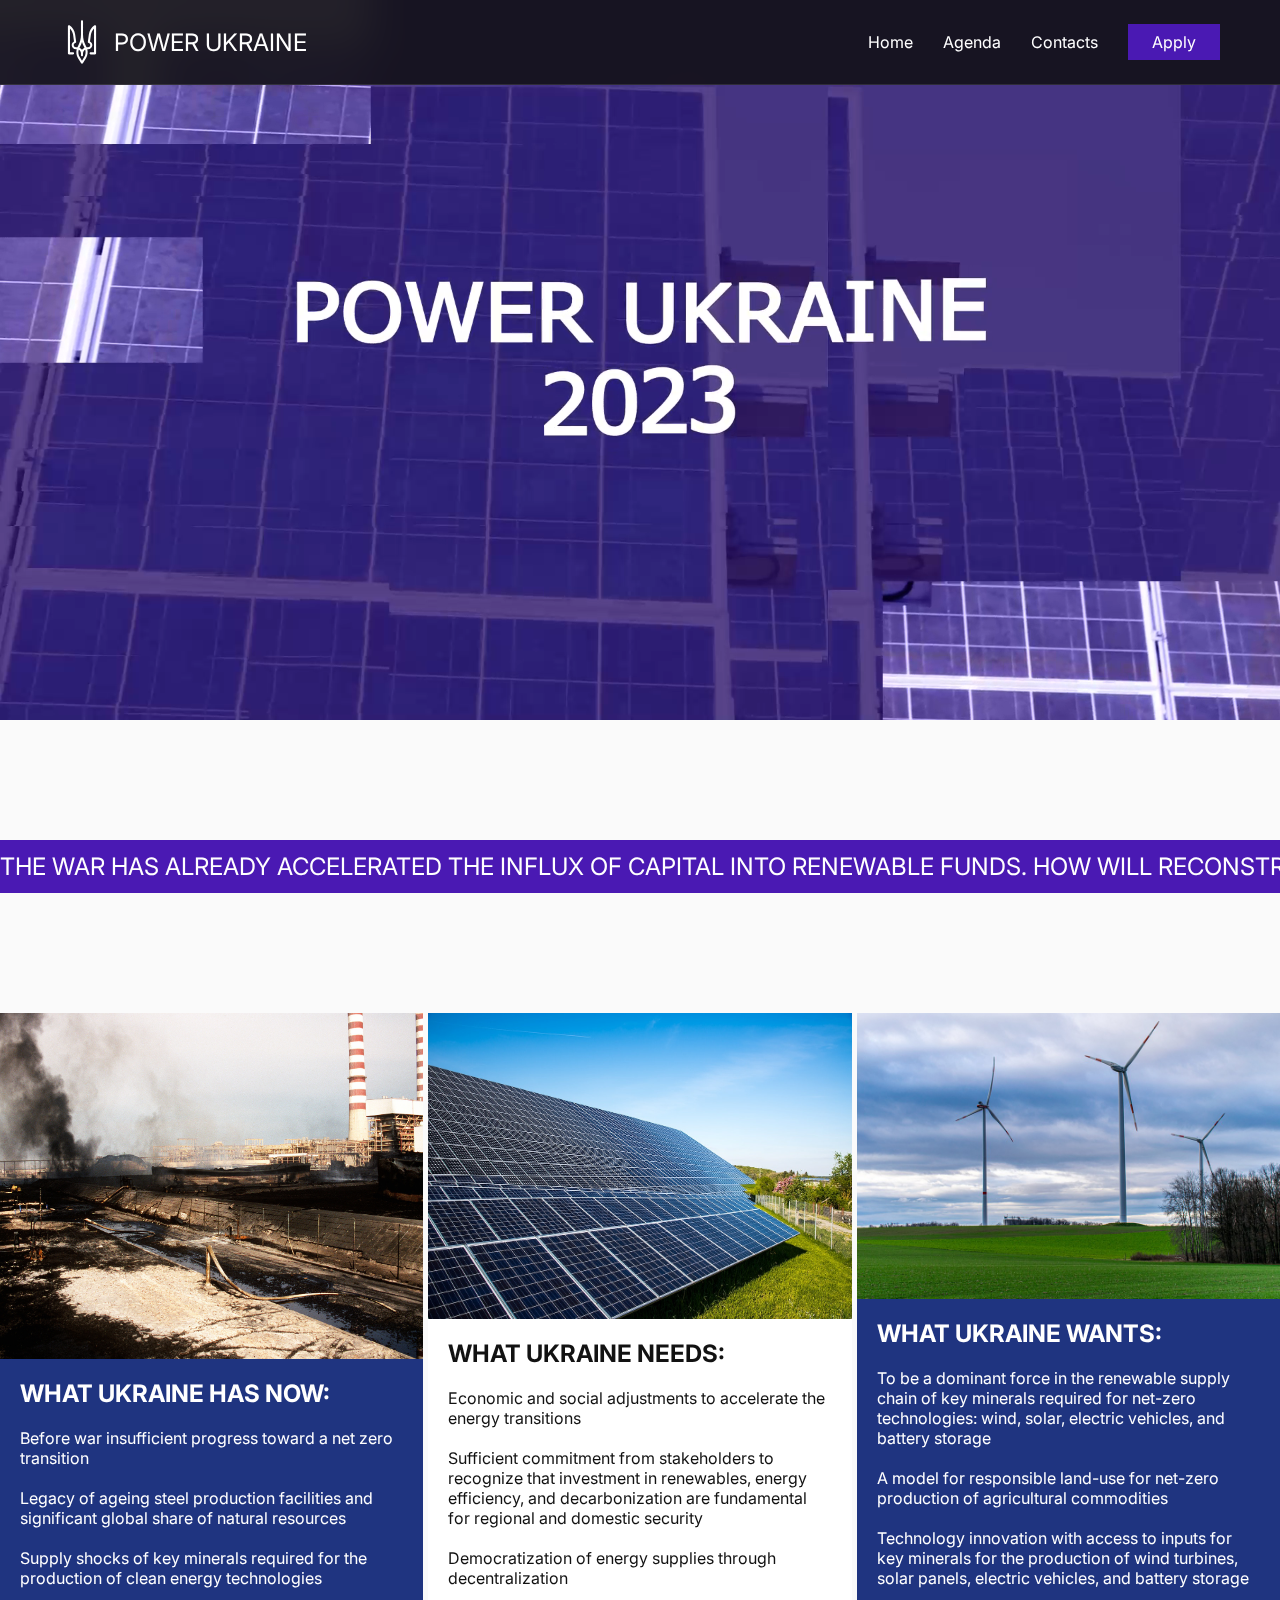
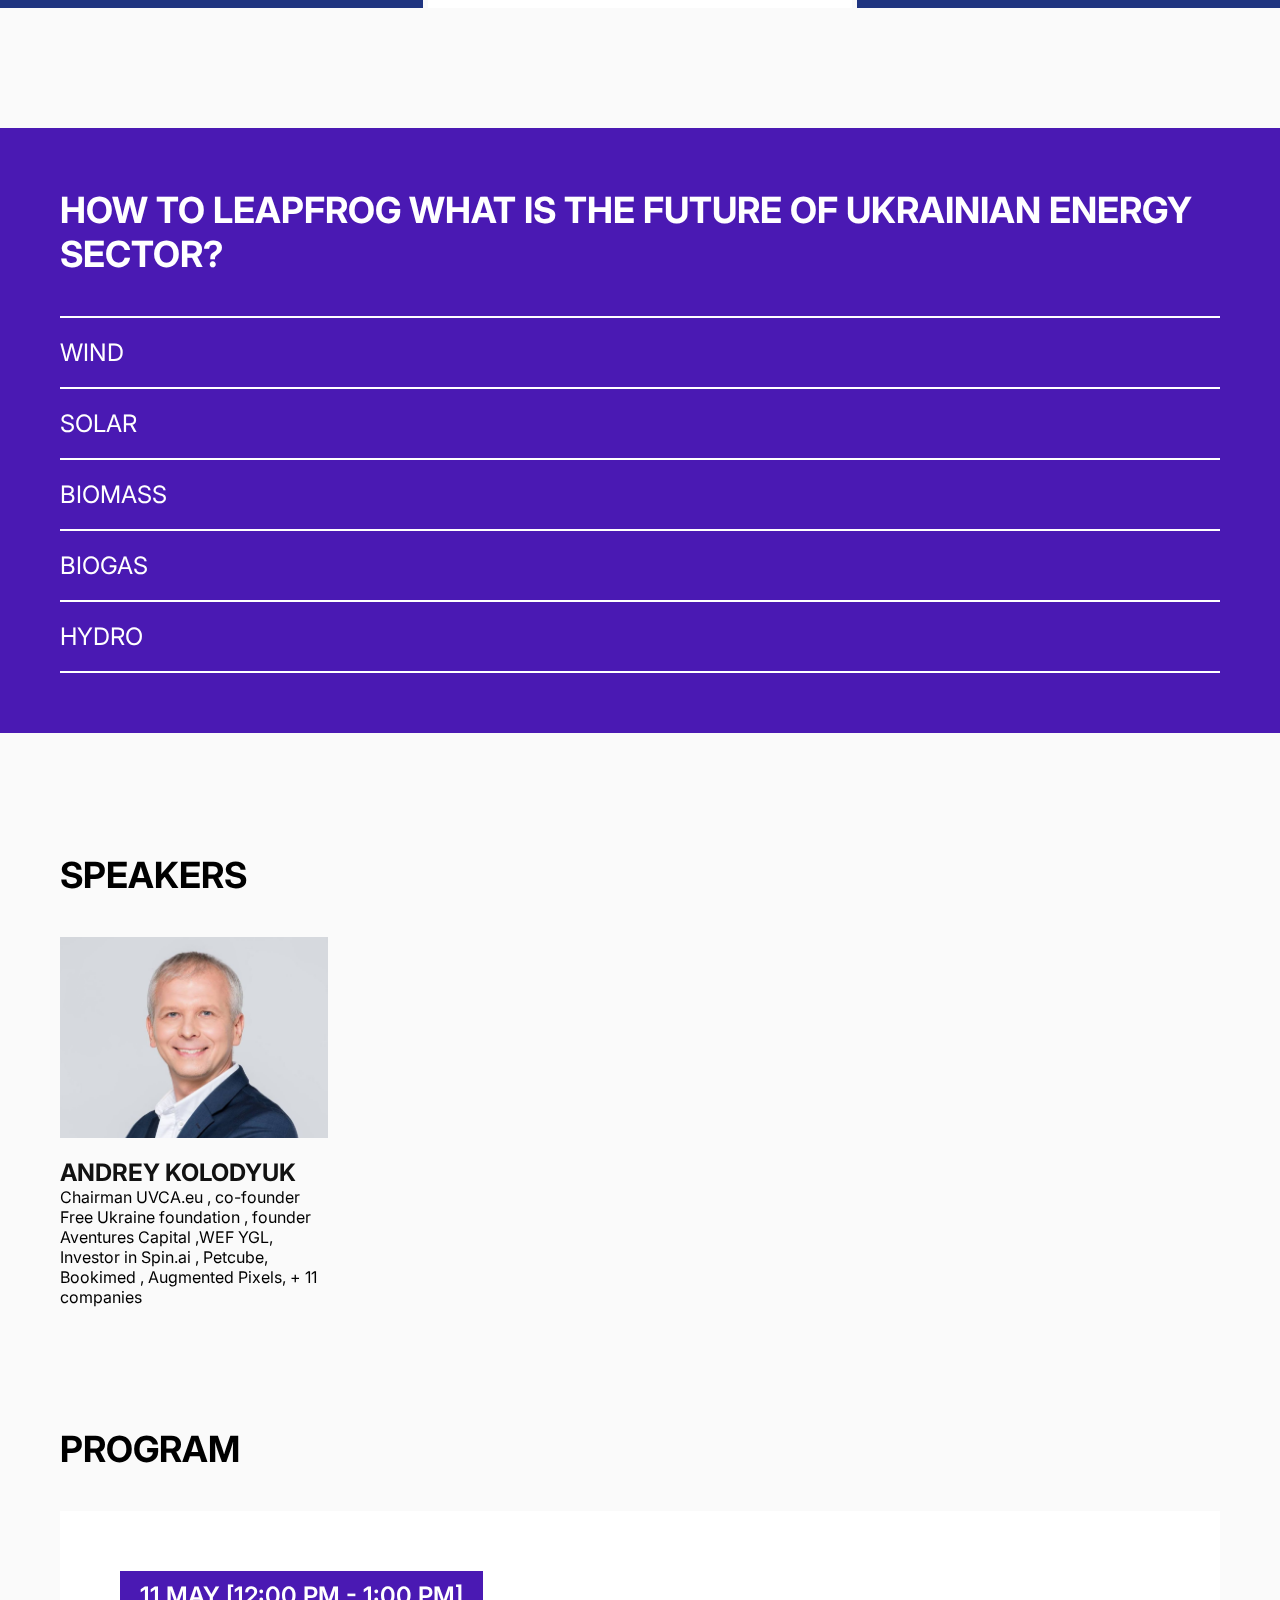
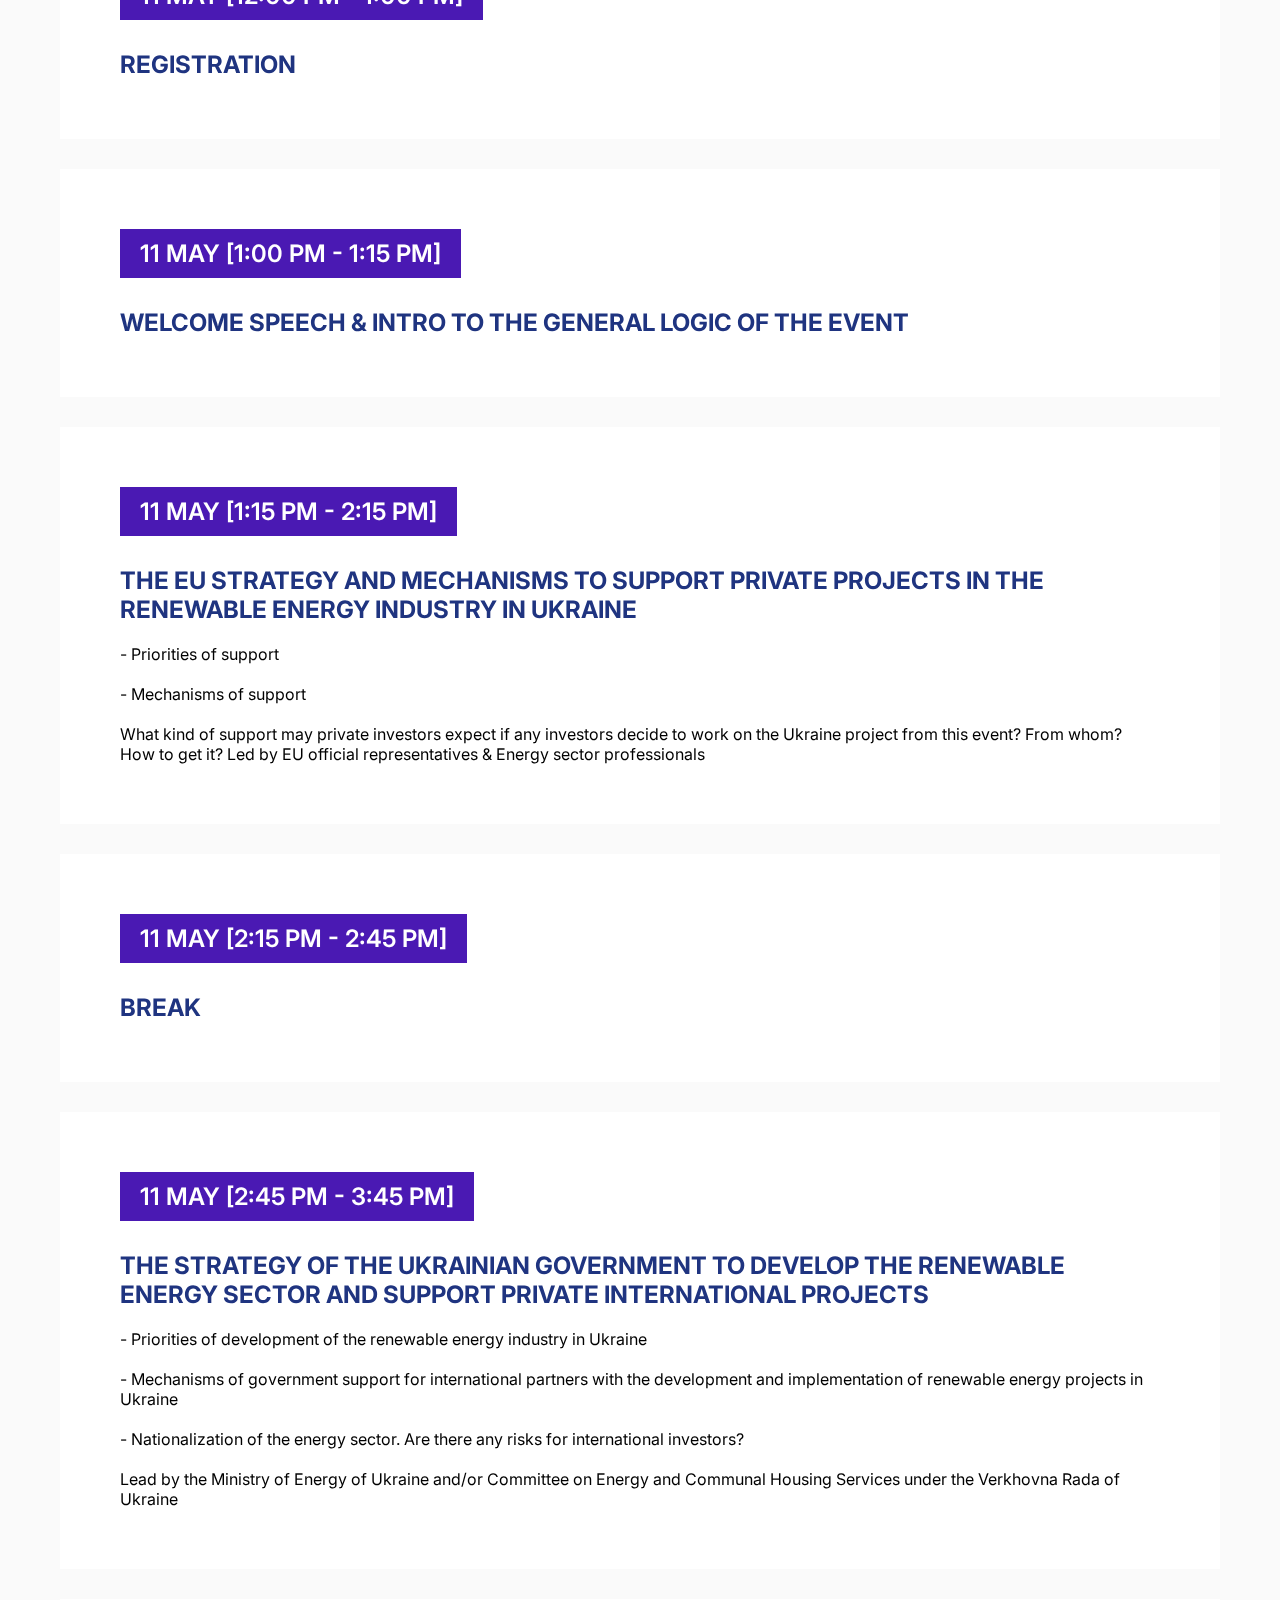
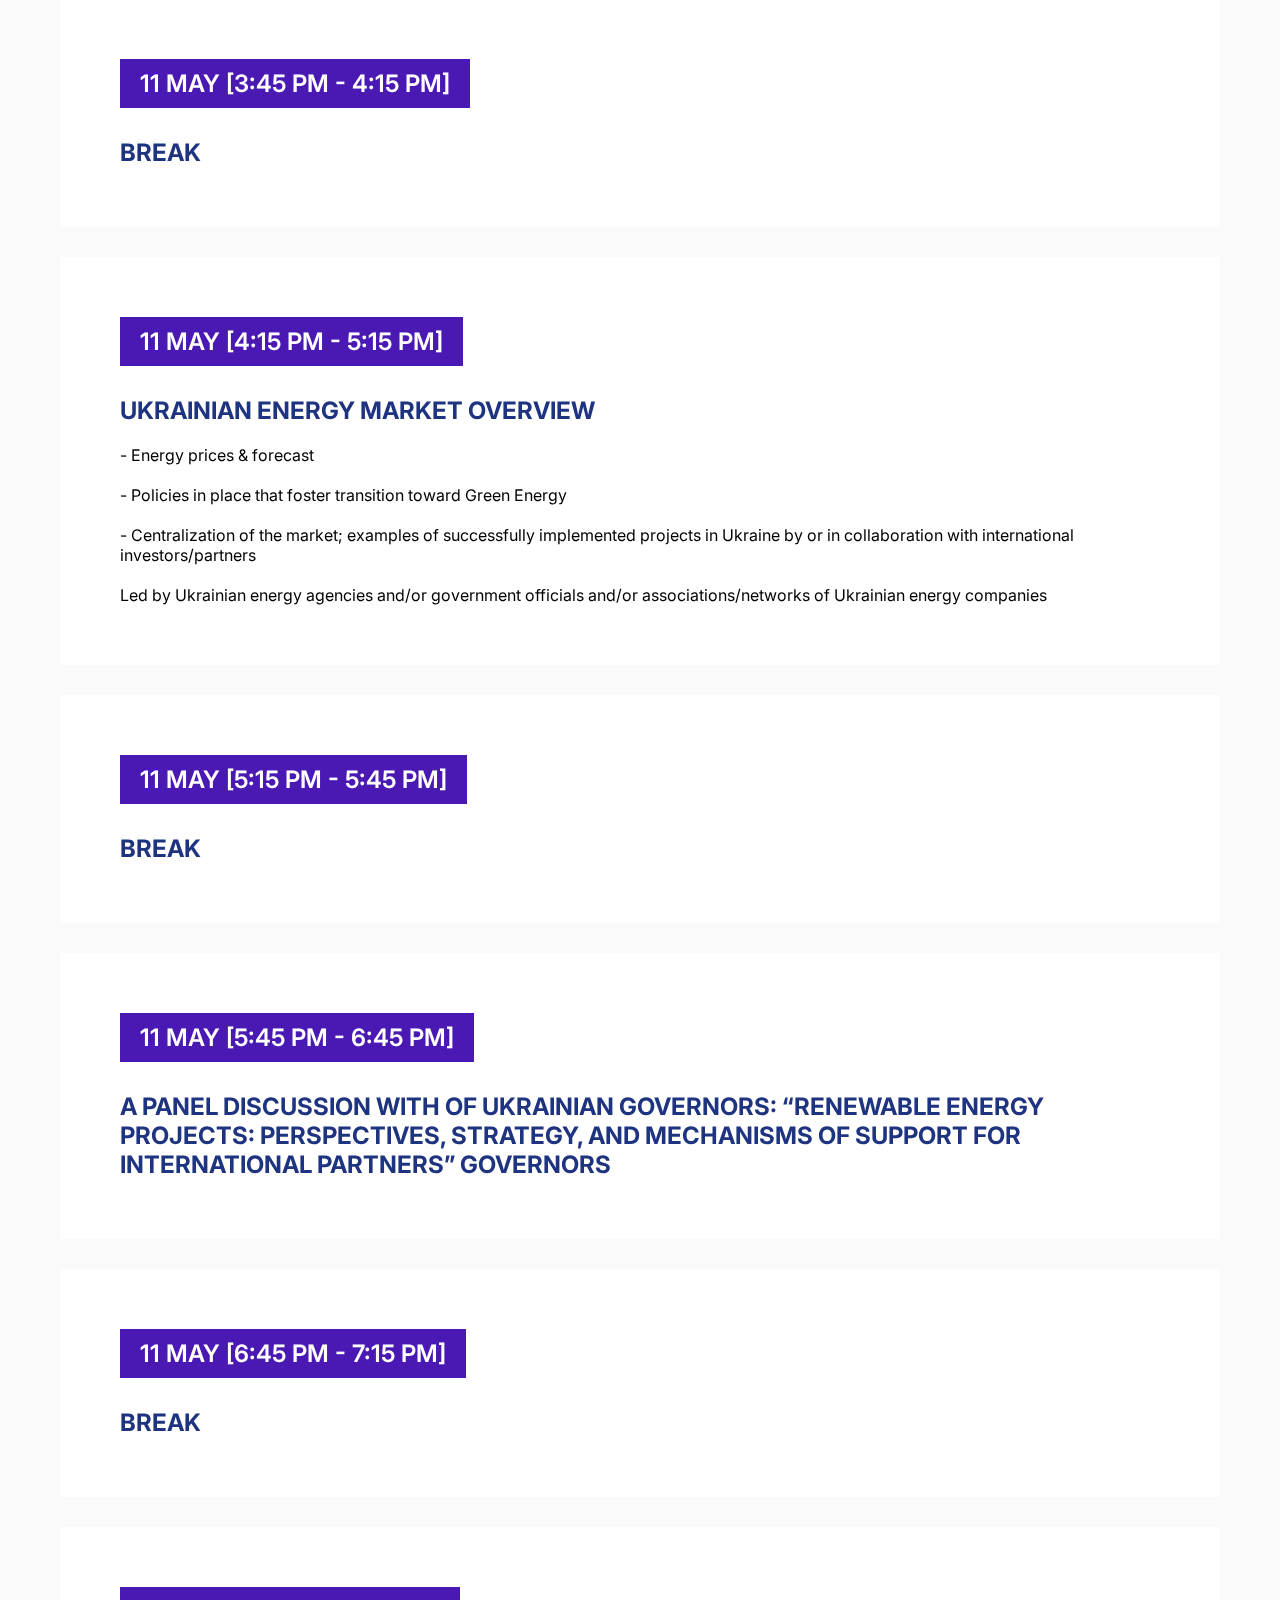
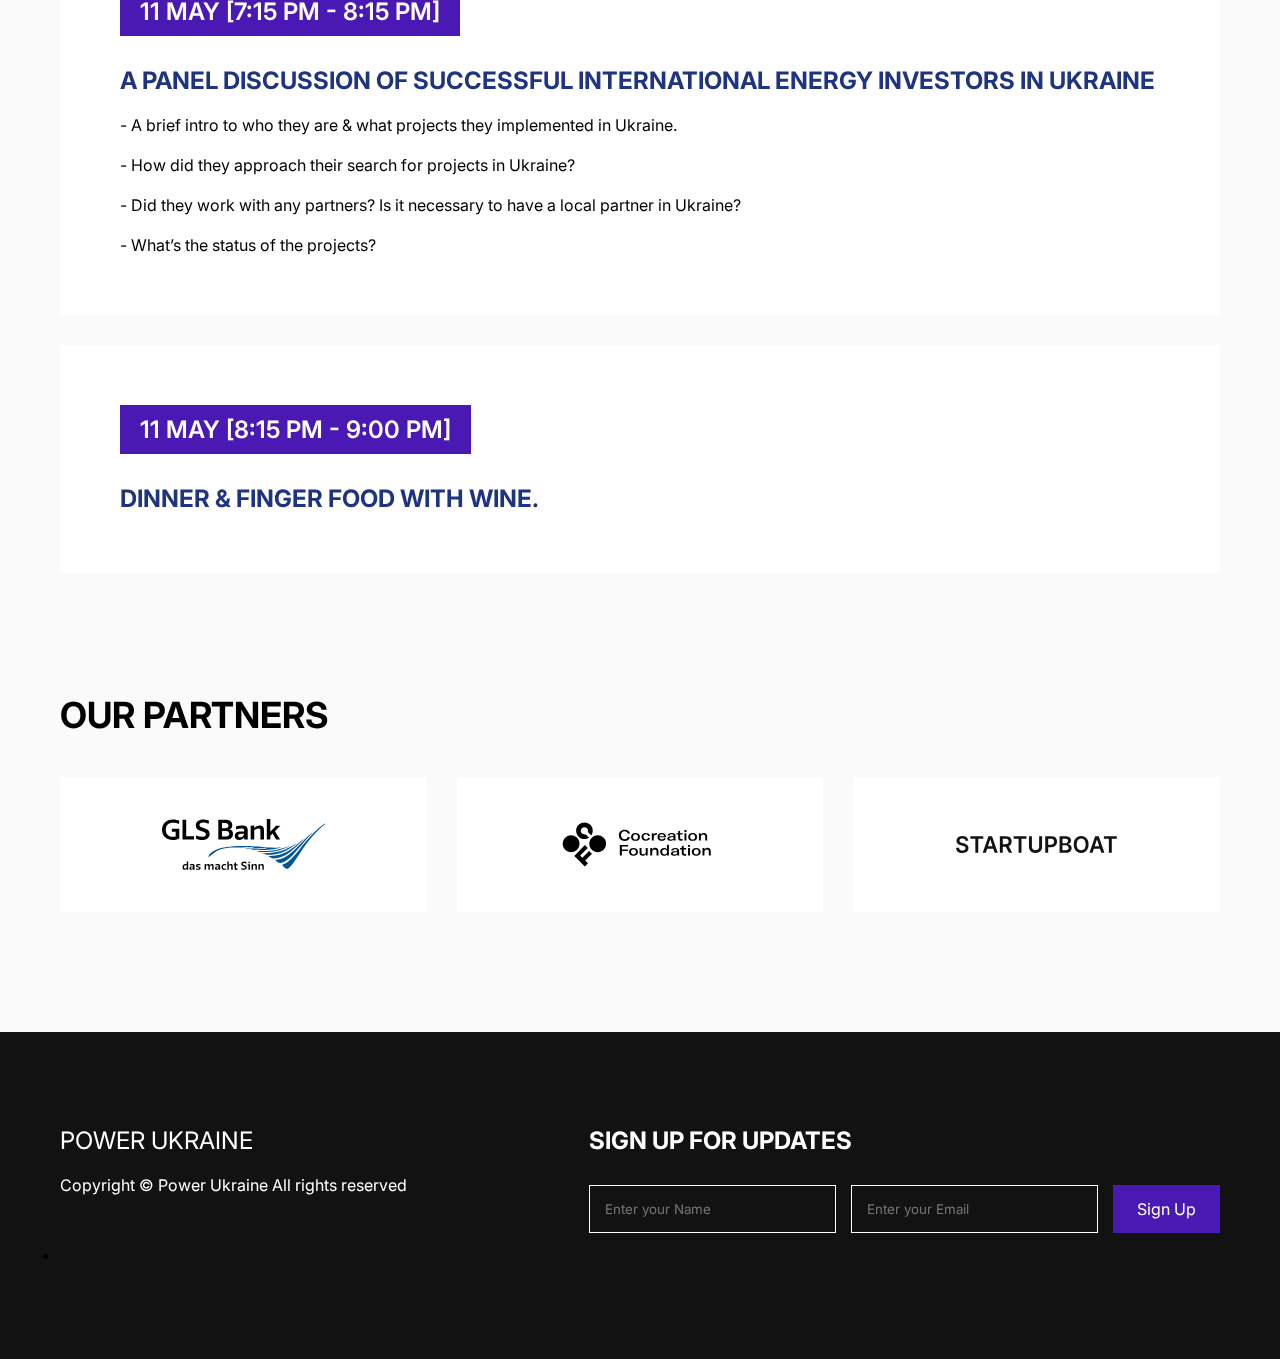
<file: power-ukraine.html>
<!DOCTYPE html>
<html lang="en">
<head>
    <meta charset="UTF-8">
    <meta http-equiv="X-UA-Compatible" content="IE=edge">
    <meta name="viewport" content="width=device-width, initial-scale=1.0">
    <title>Power Ukraine</title>
    <link rel="stylesheet" href="css/main.min.css">

    <!-- Favicons -->
    <link rel="icon" type="image/x-icon" href="/img/Favicons/Favicon.ico">
    <link rel="icon" type="image/x-icon" href="/img/Favicons/Favicon.png">
    
    <!-- Fonts -->
    <link rel="preconnect" href="https://fonts.googleapis.com">
    <link rel="preconnect" href="https://fonts.gstatic.com" crossorigin>
    <link href="https://fonts.googleapis.com/css2?family=Inter:wght@100;200;300;400;500;600;700;800;900&display=swap" rel="stylesheet">

    <!-- Primary Meta Tags -->
    <meta name="title" content="Power Ukraine">
    <meta name="description" content="Power Ukraine is an international hub that connects diverse stakeholders participating and investing in Ukraine's recovery">

    <!-- Open Graph / Facebook -->
    <meta property="og:type" content="website">
    <meta property="og:url" content="https://upgradeukraine.org/">
    <meta property="og:title" content="Power Ukraine">
    <meta property="og:description" content="Power Ukraine is an international hub that connects diverse stakeholders participating and investing in Ukraine's recovery">
    <meta property="og:image" content="https://res2.weblium.site/res/6363c545869c68000dc0d08e/637cdb96381f86000d901c8b_optimized">

    <!-- Twitter -->
    <meta property="twitter:card" content="summary_large_image">
    <meta property="twitter:url" content="https://upgradeukraine.org/">
    <meta property="twitter:title" content="Power Ukraine">
    <meta property="twitter:description" content="Power Ukraine is an international hub that connects diverse stakeholders participating and investing in Ukraine's recovery">
    <meta property="twitter:image" content="https://res2.weblium.site/res/6363c545869c68000dc0d08e/637cdb96381f86000d901c8b_optimized">
</head>
<body>

    
    <header class="header">
        <nav class="navbar">
            <div class="container navbar__wrapper">
                <div class="navbar__general">
                    <a href="" class="navbar__brand">
                        <div class="navbar__brand__icon">
                            <svg width="44" height="44" viewBox="0 0 44 44" fill="none" xmlns="http://www.w3.org/2000/svg">
                                <path d="M35.5403 5.27313C35.2 5.09438 34.7909 5.12187 34.4747 5.33844C31.3981 7.46969 29.3459 10.8178 28.8441 14.5269L27.8575 21.8178L27.8506 21.8488C27.7269 22.4056 28.0775 22.9556 28.6344 23.0794C29.5934 23.2925 30.2706 24.1588 30.2466 25.1453C30.2225 26.2522 29.2428 27.1562 28.0672 27.1562H27.0359C26.8641 27.1562 26.6922 27.1666 26.5238 27.1838C26.4928 27.1219 26.4653 27.0566 26.4344 26.9912L25.5819 25.3344C23.9112 22.0894 23.0312 18.4491 23.0312 14.7984V1.375C23.0312 0.804375 22.5706 0.34375 22 0.34375C21.4294 0.34375 20.9688 0.804375 20.9688 1.375V14.7984C20.9688 18.4456 20.0888 22.0894 18.4181 25.3309L17.5656 26.9878C17.5347 27.0497 17.5072 27.115 17.4763 27.1803C17.3078 27.1666 17.1359 27.1562 16.9641 27.1562H15.9328C14.7572 27.1562 13.7775 26.2522 13.75 25.1453C13.7259 24.1622 14.4066 23.2925 15.3622 23.0794C15.9191 22.9556 16.2697 22.4056 16.1459 21.8488L15.1525 14.5269C14.6506 10.8178 12.5984 7.46625 9.52188 5.33844C9.20563 5.12187 8.79656 5.09438 8.45625 5.27313C8.11938 5.45188 7.90625 5.8025 7.90625 6.1875V33.3438C7.90625 33.9144 8.36688 34.375 8.9375 34.375H13.0625C13.6331 34.375 14.0938 33.9144 14.0938 33.3438C14.0938 32.7731 13.6331 32.3125 13.0625 32.3125H9.96875V8.39781C11.6669 10.1234 12.7841 12.375 13.1106 14.8053L14.0009 21.3881C12.5812 22.0825 11.6497 23.5572 11.6875 25.1934C11.7425 27.4141 13.6469 29.2188 15.9328 29.2188H16.7131C15.9087 32.2163 16.3522 35.4784 18.0194 38.1631L21.1269 43.1716C21.3125 43.4706 21.6425 43.6562 22 43.6562C22.3575 43.6562 22.6875 43.4706 22.8766 43.1681L25.9841 38.1597C27.6478 35.4784 28.0912 32.2162 27.2903 29.2153H28.0706C30.3531 29.2187 32.2575 27.4141 32.3125 25.1934C32.3503 23.5572 31.4187 22.0825 29.9991 21.3881L30.8894 14.8053C31.2159 12.375 32.3331 10.1269 34.0312 8.39781V32.3125H30.5938C30.0231 32.3125 29.5625 32.7731 29.5625 33.3438C29.5625 33.9144 30.0231 34.375 30.5938 34.375H35.0625C35.6331 34.375 36.0938 33.9144 36.0938 33.3438V6.1875C36.0938 5.8025 35.8806 5.45188 35.5403 5.27313ZM20.2537 26.2763C20.9722 24.8806 21.5566 23.4163 22 21.9106C22.4434 23.4163 23.0278 24.8806 23.7463 26.2763L24.4887 27.7234C23.4781 28.1944 22.6153 28.9266 21.9966 29.8444C21.3778 28.9266 20.515 28.1944 19.5044 27.7234L20.2537 26.2763ZM24.2309 37.0734L22 40.6691L19.7691 37.0734C18.3837 34.8425 18.0297 32.12 18.7309 29.6347C20.0544 30.2878 20.9688 31.6491 20.9688 33.2234V35.2859C20.9688 35.8566 21.4294 36.3172 22 36.3172C22.5706 36.3172 23.0312 35.8566 23.0312 35.2859V33.2234C23.0312 31.6491 23.9456 30.2912 25.2691 29.6347C25.9703 32.12 25.6162 34.8425 24.2309 37.0734Z" fill="white"/>
                            </svg>
                        </div>
                        Power Ukraine
                    </a>
    
                    <button class="navbar-toggle">
                        <svg width="24" height="25" viewBox="0 0 24 25" fill="none" xmlns="http://www.w3.org/2000/svg">
                            <path fill-rule="evenodd" clip-rule="evenodd" d="M6.25 4C3.5 4 3.5 4.208 3.5 6.75V6.775C3.5 7.882 3.5 8.682 3.771 9.02C4.036 9.348 4.823 9.5 6.25 9.5C7.677 9.5 8.464 9.347 8.729 9.019C9 8.682 9 7.882 9 6.774C9 4.208 9 4 6.25 4ZM6.25 11C4.564 11 3.299 10.823 2.604 9.96C2 9.211 2 8.189 2 6.775L2.75 6.75H2C2 3.88 2.181 2.5 6.25 2.5C10.319 2.5 10.5 3.88 10.5 6.75C10.5 8.188 10.5 9.211 9.896 9.96C9.201 10.823 7.936 11 6.25 11Z" fill="white"/>
                            <path fill-rule="evenodd" clip-rule="evenodd" d="M17.25 4C14.5 4 14.5 4.208 14.5 6.75V6.775C14.5 7.882 14.5 8.682 14.771 9.02C15.036 9.348 15.823 9.5 17.25 9.5C18.677 9.5 19.464 9.347 19.729 9.019C20 8.682 20 7.882 20 6.774C20 4.208 20 4 17.25 4ZM17.25 11C15.564 11 14.299 10.823 13.604 9.96C13 9.211 13 8.189 13 6.775L13.75 6.75H13C13 3.88 13.181 2.5 17.25 2.5C21.319 2.5 21.5 3.88 21.5 6.75C21.5 8.188 21.5 9.211 20.896 9.96C20.201 10.823 18.936 11 17.25 11Z" fill="white"/>
                            <path fill-rule="evenodd" clip-rule="evenodd" d="M6.25 15C3.5 15 3.5 15.208 3.5 17.75V17.775C3.5 18.882 3.5 19.682 3.771 20.02C4.036 20.348 4.823 20.5 6.25 20.5C7.677 20.5 8.464 20.347 8.729 20.019C9 19.682 9 18.882 9 17.774C9 15.208 9 15 6.25 15ZM6.25 22C4.564 22 3.299 21.823 2.604 20.96C2 20.211 2 19.189 2 17.775L2.75 17.75H2C2 14.88 2.181 13.5 6.25 13.5C10.319 13.5 10.5 14.88 10.5 17.75C10.5 19.188 10.5 20.211 9.896 20.96C9.201 21.823 7.936 22 6.25 22Z" fill="white"/>
                            <path fill-rule="evenodd" clip-rule="evenodd" d="M17.25 15C14.5 15 14.5 15.208 14.5 17.75V17.775C14.5 18.882 14.5 19.682 14.771 20.02C15.036 20.348 15.823 20.5 17.25 20.5C18.677 20.5 19.464 20.347 19.729 20.019C20 19.682 20 18.882 20 17.774C20 15.208 20 15 17.25 15ZM17.25 22C15.564 22 14.299 21.823 13.604 20.96C13 20.211 13 19.189 13 17.775L13.75 17.75H13C13 14.88 13.181 13.5 17.25 13.5C21.319 13.5 21.5 14.88 21.5 17.75C21.5 19.188 21.5 20.211 20.896 20.96C20.201 21.823 18.936 22 17.25 22Z" fill="white"/>
                        </svg>
                    </button>
                </div>

                <div class="navbar-collapse">
                    <ul class="navbar__links">
                        <li class="navbar__item"><a href="/" class="navbar__link">Home</a></li>
                        <li class="navbar__item"><a href="/" class="navbar__link">Agenda</a></li>
                        <li class="navbar__item"><a href="/" class="navbar__link">Contacts</a></li>
                        <!-- <li><a href="/" class="btn btn__primary">Apply</a></li> -->
                    </ul>
                    <a href="/" class="btn btn__primary">Apply</a>
                </div>

            </div>
        </nav>

        <section class="header-gif" id="header-gif">
            <div class="container-fluid">
                <!-- <img class="header-gif__img" src="https://media1.giphy.com/media/q217GUnfKAmJlFcjBX/giphy.gif" alt=""> -->
                <video class="header-gif__img" src="./videos/PU3.mp4" autoplay loop muted></video>
            </div>
        </section>
    </header>


    <main id="site-content">

        <section class="primary-divider spacer" id="primary-divider">
            <p class="primary-divider__text">
                The war has already accelerated the influx of capital into renewable funds. How will reconstruction offer opportunities to leapfrog into a modern net zero economy.
            </p>
        </section>

        <section class="articles-event spacer">
            <div class="container-fluid articles-event__wrapper">
    
                <article class="video-card-teaser">
                    <div class="video-card-teaser__video">
                        <img src="./img/power-dest1.jpg" alt="">
                        <!-- <iframe width="560" height="315" src="https://www.youtube.com/embed/Ojn968IxcHA" title="YouTube video player" frameborder="0" allow="accelerometer; autoplay; clipboard-write; encrypted-media; gyroscope; picture-in-picture" allowfullscreen></iframe> -->
                    </div>
                    <!-- <video class="video-card-teaser__video" src="https://www.youtube.com/watch?v=NvZMy6xaYcQ&ab_channel=MagicMusic"></video> -->
                    <div class="video-card-teaser__body">
                        <h3 class="video-card-teaser__body__h3">What Ukraine has now:</h3>
                        <ul class="video-card-teaser__body__lists">
                            <li class="video-card-teaser__body__lists__item">
                                Before war insufficient progress toward a net zero transition
                            </li>
                            <li class="video-card-teaser__body__lists__item">
                                Legacy of ageing steel production facilities and significant global share of natural resources
                            </li>
                            <li class="video-card-teaser__body__lists__item">
                                Supply shocks of key minerals required for the production of clean energy technologies
                            </li>
                        </ul>
                    </div>
                </article>

                <article class="video-card-teaser">
                    <div class="video-card-teaser__video">
                        <img src="./img/power-dest2.jpg" alt="">
                        <!-- <iframe width="560" height="315" src="https://www.youtube.com/embed/Ojn968IxcHA" title="YouTube video player" frameborder="0" allow="accelerometer; autoplay; clipboard-write; encrypted-media; gyroscope; picture-in-picture" allowfullscreen></iframe> -->
                    </div>
                    <!-- <video class="video-card-teaser__video" src="https://www.youtube.com/watch?v=NvZMy6xaYcQ&ab_channel=MagicMusic"></video> -->
                    <div class="video-card-teaser__body">
                        <h3 class="video-card-teaser__body__h3">What Ukraine needs:</h3>
                        <ul class="video-card-teaser__body__lists">
                            <li class="video-card-teaser__body__lists__item">
                                Economic and social adjustments to accelerate the energy transitions
                            </li>
                            <li class="video-card-teaser__body__lists__item">
                                Sufficient commitment from stakeholders to recognize that investment in renewables, energy efficiency, and decarbonization are fundamental for regional and domestic security
                            </li>
                            <li class="video-card-teaser__body__lists__item">
                                Democratization of energy supplies through decentralization
                            </li>
                        </ul>
                    </div>
                </article>

                <article class="video-card-teaser">
                    <div class="video-card-teaser__video">
                        <img src="./img/power-dest3.jpg" alt="">
                        <!-- <iframe width="560" height="315" src="https://www.youtube.com/embed/Ojn968IxcHA" title="YouTube video player" frameborder="0" allow="accelerometer; autoplay; clipboard-write; encrypted-media; gyroscope; picture-in-picture" allowfullscreen></iframe> -->
                    </div>
                    <!-- <video class="video-card-teaser__video" src="https://www.youtube.com/watch?v=NvZMy6xaYcQ&ab_channel=MagicMusic"></video> -->
                    <div class="video-card-teaser__body">
                        <h3 class="video-card-teaser__body__h3">What Ukraine wants:</h3>
                        <ul class="video-card-teaser__body__lists">
                            <li class="video-card-teaser__body__lists__item">
                                To be a dominant force in the renewable supply chain of key minerals required for net-zero technologies: wind, solar, electric vehicles, and battery storage
                            </li>
                            <li class="video-card-teaser__body__lists__item">
                                A model for responsible land-use for net-zero production of agricultural commodities
                            </li>
                            <li class="video-card-teaser__body__lists__item">
                                Technology innovation with access to inputs for key minerals for the production of wind turbines, solar panels, electric vehicles, and battery storage
                            </li>
                        </ul>
                    </div>
                </article>

    
            </div>
        </section>
    
        <section class="more-links spacer" id="more-links">
            <div class="container">
                <h2 class="section-title">HOW TO LEAPFROG what is the future of UKRAINIAN ENERGY SECTOR?</h2>

                <ul class="more-links__articles">
                    <li class="more-links__article">
                        <a class="more-links__article__item" href="/">Wind</a>
                    </li>
                    <li class="more-links__article">
                        <a class="more-links__article__item" href="/">Solar</a>
                    </li>
                    <li class="more-links__article">
                        <a class="more-links__article__item" href="/">Biomass</a>
                    </li>
                    <li class="more-links__article">
                        <a class="more-links__article__item" href="/">Biogas</a>
                    </li>
                    <li class="more-links__article">
                        <a class="more-links__article__item" href="/">Hydro</a>
                    </li>
                </ul>
            </div>
        </section>
    
        <section class="speakers spacer" id="">
            <div class="container">

                <h2 class="section-title">Speakers</h2>
        
                <div class="speakers__wrapper">
    
                        <article class="card-speaker">
                            <div class="card-speaker__wrapper-img">
                                <img class="card-speaker__wrapper-img__img" src="./img/Speakers/1.jpg" alt="">
                            </div>
                            
                            <div class="card-speaker__content">
                                <h3 class="card-speaker__name">Andrey Kolodyuk</h3>
                                <p class="card-speaker__position">Chairman UVCA.eu , co-founder Free Ukraine foundation , founder Aventures Capital ,WEF YGL, Investor in Spin.ai , Petcube, Bookimed , Augmented Pixels, + 11 companies</p>
                            </div>
                        </article>
    
                </div>
    
            </div>
        </section>
    
        <section class="program spacer" id="">
            <div class="container">
                <h2 class="section-title">Program</h2>
        
                <div class="program__wrapper">
    
                        <article class="card-program">
                            <span class="card-program__date">11 May [12:00 PM - 1:00 PM]</span>
    
                            <div class="card-program__content">
                                <h3 class="card-program__title">Registration</h3>
                                <!-- <p class="card-program__description">HOW TO LEAPFROG what is the future of UKRAINIAN ENERGY SECTOR?</p> -->
                            </div>
                        </article>

                        <article class="card-program">
                            <span class="card-program__date">11 May [1:00 PM - 1:15 PM]</span>
    
                            <div class="card-program__content">
                                <h3 class="card-program__title">Welcome speech & Intro to the general logic of the event</h3>
                                <!-- <p class="card-program__description">HOW TO LEAPFROG what is the future of UKRAINIAN ENERGY SECTOR?</p> -->
                            </div>
                        </article>

                        <article class="card-program">
                            <span class="card-program__date">11 May [1:15 PM - 2:15 PM]</span>
    
                            <div class="card-program__content">
                                <h3 class="card-program__title">The EU strategy and mechanisms to support private projects in the renewable energy industry in Ukraine</h3>
                                <p class="card-program__description">- Priorities of support</p>
                                <p class="card-program__description">- Mechanisms of support</p>
                                <p class="card-program__description">
                                    What kind of support may private investors expect if any investors decide to work on the Ukraine project from this event? From whom? How to get it?
                                    Led by EU official representatives & Energy sector professionals
                                </p>
                            </div>
                        </article>

                        <article class="card-program">
                            <span class="card-program__date">11 May [2:15 PM - 2:45 PM]</span>
    
                            <div class="card-program__content">
                                <h3 class="card-program__title">Break</h3>
                            </div>
                        </article>

                        <article class="card-program">
                            <span class="card-program__date">11 May [2:45 PM - 3:45 PM]</span>
    
                            <div class="card-program__content">
                                <h3 class="card-program__title">The strategy of the Ukrainian government to develop the renewable energy sector and support private international projects</h3>
                                <p class="card-program__description">- Priorities of development of the renewable energy industry in Ukraine</p>
                                <p class="card-program__description">- Mechanisms of government support for international partners with the development and implementation of renewable energy projects in Ukraine</p>
                                <p class="card-program__description">- Nationalization of the energy sector. Are there any risks for international investors?</p>
                                <p class="card-program__description">Lead by the Ministry of Energy of Ukraine and/or Committee on Energy and Communal Housing Services under the Verkhovna Rada of Ukraine</p>
                            </div>
                        </article>

                        <article class="card-program">
                            <span class="card-program__date">11 May [3:45 PM - 4:15 PM]</span>
    
                            <div class="card-program__content">
                                <h3 class="card-program__title">Break</h3>
                            </div>
                        </article>

                        <article class="card-program">
                            <span class="card-program__date">11 May [4:15 PM - 5:15 PM]</span>
    
                            <div class="card-program__content">
                                <h3 class="card-program__title">Ukrainian energy market overview</h3>

                                <p class="card-program__description">- Energy prices & forecast</p>
                                <p class="card-program__description">- Policies in place that foster transition toward Green Energy</p>
                                <p class="card-program__description">- Centralization of the market; examples of successfully implemented projects in Ukraine by or in collaboration with international investors/partners</p>
                                <p class="card-program__description">Led by Ukrainian energy agencies and/or government officials and/or associations/networks of Ukrainian energy companies</p>
                            </div>
                        </article>

                        <article class="card-program">
                            <span class="card-program__date">11 May [5:15 PM - 5:45 PM]</span>
    
                            <div class="card-program__content">
                                <h3 class="card-program__title">Break</h3>
                            </div>
                        </article>


                        <article class="card-program">
                            <span class="card-program__date">11 May [5:45 PM - 6:45 PM]</span>
    
                            <div class="card-program__content">
                                <h3 class="card-program__title">A panel discussion with of Ukrainian governors: “Renewable energy projects: perspectives, strategy, and mechanisms of support for international partners” governors</h3>
                            </div>
                        </article>


                        <article class="card-program">
                            <span class="card-program__date">11 May [6:45 PM - 7:15 PM]</span>
    
                            <div class="card-program__content">
                                <h3 class="card-program__title">Break</h3>
                            </div>
                        </article>


                        <article class="card-program">
                            <span class="card-program__date">11 May [7:15 PM - 8:15 PM]</span>
    
                            <div class="card-program__content">
                                <h3 class="card-program__title">A panel discussion of successful international energy investors in Ukraine</h3>
                                <p class="card-program__description">- A brief intro to who they are & what projects they implemented in Ukraine.</p>
                                <p class="card-program__description">- How did they approach their search for projects in Ukraine?</p>
                                <p class="card-program__description">- Did they work with any partners? Is it necessary to have a local partner in Ukraine?</p>
                                <p class="card-program__description">- What’s the status of the projects?</p>
                            </div>
                        </article>


                        <article class="card-program">
                            <span class="card-program__date">11 May [8:15 PM - 9:00 PM]</span>
    
                            <div class="card-program__content">
                                <h3 class="card-program__title">Dinner & Finger food with wine.</h3>
                            </div>
                        </article>

                </div>
    
            </div>
        </section>

        <section class="partners spacer" id="">
            <div class="container">
                <h2 class="section-title">Our Partners</h2>

                <div class="partners__wrapper">
                    <div class="swiper partnersSwiper">
                        <div class="swiper-wrapper">

                            <div class="swiper-slide">
                                <a href="https://www.gls.de/privatkunden/">
                                    <img class="partners-client" src="img/Client/glsbank.svg" alt="">
                                </a>
                            </div>
                            <div class="swiper-slide">
                                <a href="https://cocreation-foundation.org/">
                                    <img class="partners-client" src="img/Client/Cf.svg" alt="">
                                </a>
                            </div>
                            <div class="swiper-slide">
                                <a href="https://www.startupboat.org/">
                                    <img class="partners-client" src="img/Client/Startupboat.svg" alt="">
                                </a>
                            </div>

                        </div>
                    </div>
                </div>
            </div>
        </section>
    
    </main>

    <footer class="footer" id="footer">
        <div class="container footer__wrapper">
            <div class="footer__content">
                <div class="footer__content__general">
                    <a href="/" class="footer__brand">Power Ukraine</a>
                    <p class="footer__copy">Copyright © Power Ukraine All rights reserved</p>
                </div>
                <ul class="footer__socials">
                    <li>
                        <a href="/"></a>
                    </li>
                </ul>
            </div>
            <div class="footer__form">
                <h3 class="footer__form__title">Sign up for updates</h3>
                <form action="" class="footer__form-content">
                    <input class="input" type="text" placeholder="Enter your Name">
                    <input class="input" type="email" placeholder="Enter your Email">
                    <input class="btn btn__primary" type="submit" value="Sign Up">
                </form>
            </div>
        </div>
    </footer>

    <script src="js/lib/jquery.min.js"></script>
    <script src="js/lib/marquee.min.js"></script>
    <script src="js/lib/easing.min.js"></script>
    <script src="js/lib/swiper-bundle.min.js"></script>
    <script src="js/main.js"></script>
</body>
</html>
</file>
<file: css/main.min.css>
body{background-color:#fafafa}*{margin:0;padding:0;box-sizing:border-box;font-family:"Inter","Segoe UI",Tahoma,Geneva,Verdana,sans-serif}a{text-decoration:none}.container{max-width:100%;width:100%;margin:0 auto;padding-inline:60px}@media screen and (max-width: 768px){.container{padding-inline:15px}}.container-fluid{max-width:100%;width:100%;margin:0 auto}h2{font-size:36px;text-transform:uppercase}@media screen and (max-width: 992px){h2{font-size:24px}}h3{font-size:24px;text-transform:uppercase}@media screen and (max-width: 992px){h3{font-size:18px}}#site-content{margin-top:120px}@media screen and (max-width: 992px){#site-content{margin-top:60px}}.spacer{margin-bottom:120px}@media screen and (max-width: 992px){.spacer{margin-bottom:60px}}.section-title{margin-bottom:40px}.input{background-color:rgba(0,0,0,0);border:1px solid #fff;border-radius:0px;padding:15px;color:#fff}.footer{padding:94px 0;background-color:#121212}.footer__wrapper{display:flex;flex-direction:row;gap:30px;justify-content:space-between}@media screen and (max-width: 992px){.footer__wrapper{flex-direction:column}}.footer__content{max-width:380px;display:flex;flex-direction:column;gap:50px}.footer__content__general{display:flex;flex-direction:column;gap:20px}.footer__copy{color:#fff}.footer__brand{color:#fff;font-size:24px;text-transform:uppercase}.footer__form{display:flex;flex-direction:column;gap:30px}.footer__form__title{color:#fff}.footer__form-content{display:flex;flex-direction:row;gap:15px;align-items:stretch}@media screen and (max-width: 768px){.footer__form-content{flex-direction:column}}.header-gif__img{width:100%;aspect-ratio:16/9;-o-object-fit:cover;object-fit:cover;-o-object-position:center;object-position:center;display:block}@media screen and (max-width: 992px){.header-gif__img{margin-top:85px}}.more-links{padding:60px 0;background-color:#4a19b3;width:100%;color:#fff}.more-links__articles{display:flex;flex-direction:column;gap:0;list-style-type:none}.more-links__article{transition:all .25s ease-in-out;display:flex;flex-direction:row;gap:0;padding:20px 0;border-bottom:1px solid #fff;border-top:1px solid #fff}.more-links__article:hover{padding-left:20px}.more-links__article:first-child{border-top:2px solid #fff}.more-links__article:last-child{border-bottom:2px solid #fff}.more-links__article__item{color:#fff;font-size:24px;text-transform:uppercase}.header-content__wrapper{width:100%;aspect-ratio:16/9;-o-object-fit:cover;object-fit:cover;-o-object-position:center;object-position:center;display:flex;background-image:linear-gradient(0deg, rgba(0, 0, 0, 0.6), rgba(0, 0, 0, 0.6)),url("../img/HeaderImage.jpg");justify-content:center;align-items:center;padding:120px 60px;background-position:center;background-repeat:no-repeat;background-size:cover}.header-content__title{max-width:1248px;display:flex;flex-direction:column;gap:50px;align-items:flex-start}.header-content__title__h1{color:#fff;font-size:36px;text-transform:uppercase}@media screen and (max-width: 992px){.header-content__title__h1{font-size:24px}}.navbar{background-color:#121212;padding:20px 0;width:100%;position:fixed;z-index:10;top:0;left:0;border-bottom:1px solid rgba(255,255,255,.1)}@supports((-webkit-backdrop-filter: saturate(180%) blur(20px)) or (backdrop-filter: saturate(180%) blur(20px))){.navbar{background-color:rgba(18,18,18,.9);-webkit-backdrop-filter:saturate(180%) blur(20px);backdrop-filter:saturate(180%) blur(20px)}}@media screen and (max-width: 768px){.navbar{background-color:#121212}}.navbar__wrapper{display:flex;flex-direction:row;justify-content:space-between;align-items:center;gap:32px}@media screen and (max-width: 768px){.navbar__wrapper{flex-direction:column}}.navbar__general{display:flex;flex-direction:row;gap:30px;align-items:center;justify-content:space-between}@media screen and (max-width: 768px){.navbar__general{width:100%}}.navbar__brand{color:#fff;font-size:24px;text-transform:uppercase;display:flex;flex-direction:row;align-items:center;gap:10px}.navbar__brand__icon{display:flex;align-items:center;justify-content:center}.navbar-toggle{display:none;justify-content:center;align-items:center;width:44px;height:44px;background-color:rgba(0,0,0,0);border:none;flex-shrink:0}.navbar-toggle:hover{cursor:pointer}@media screen and (max-width: 768px){.navbar-toggle{display:flex}}.navbar-collapse{display:flex;transition:all .25s ease-in-out;gap:30px}@media(min-width: 769px){.navbar-collapse{display:flex !important}}@media screen and (max-width: 768px){.navbar-collapse:has(.btn) .navbar__links{margin-bottom:30px}}@media screen and (max-width: 768px){.navbar-collapse{display:none;width:100%;flex-direction:column}}.navbar__links{display:flex;flex-direction:row;gap:30px;align-items:center;list-style-type:none}@media screen and (max-width: 768px){.navbar__links{flex-direction:column;align-items:stretch;width:100%;gap:0}}.navbar__link{color:#fff;transition:all .25s ease-in-out}.navbar__link:hover{text-decoration:underline}@media screen and (max-width: 768px){.navbar__link:hover{padding:20px;display:block;width:100%;border-radius:10px;background-color:#191919;text-decoration:none}}@media screen and (max-width: 768px){.navbar__link{padding:20px 20px 20px 0;display:block;width:100%;border-radius:10px}}.btn{background-color:rgba(0,0,0,0);padding:8px 24px;font-size:16px;color:#fff;display:inline-block;transition:all .25s ease-in-out;border:none}.btn__primary{background-color:#4a19b3;color:#fff}.btn__primary:hover{background-color:#3b148f;color:#fff;cursor:pointer}.btn-lg{padding:12px 26px}.program__wrapper{display:flex;flex-direction:column;gap:30px}.card-program{display:flex;flex-direction:column;gap:30px;padding:60px;background-color:#fff;width:100%;transition:all .25s ease-in-out}@media screen and (max-width: 992px){.card-program{padding:30px}}.card-program__content{display:flex;flex-direction:column;gap:20px}.card-program__title{transition:all .25s ease-in-out;color:#1f3480}.card-program__date{padding:10px 20px;background-color:#4a19b3;color:#fff;align-self:flex-start;font-size:24px;font-weight:600;text-transform:uppercase}@media screen and (max-width: 992px){.card-program__date{font-size:16px}}.card-program:hover .card-program__title{text-decoration:underline;transition:all .25s ease-in-out}.articles-event__wrapper{width:100%;display:grid;grid-template-columns:repeat(3, 1fr);gap:5px}@media screen and (max-width: 992px){.articles-event__wrapper{grid-template-columns:repeat(2, 1fr)}}@media screen and (max-width: 768px){.articles-event__wrapper{grid-template-columns:repeat(1, 1fr)}}.video-card-teaser{width:100%;display:flex;flex-direction:column;gap:0}.video-card-teaser__video{height:100%;width:100%}.video-card-teaser__video iframe{width:100%;height:100%}.video-card-teaser__video img{width:100%;height:100%}@media screen and (max-width: 768px){.video-card-teaser__video{aspect-ratio:4/3;height:auto}}.video-card-teaser__body{width:100%;padding:20px;display:flex;flex-direction:column;gap:20px;background-color:#1f3480}.video-card-teaser__body__h3{color:#fff}.video-card-teaser__body__lists{list-style-type:none;display:flex;flex-direction:column;gap:20px}.video-card-teaser__body__lists__item{color:#fff}.video-card-teaser:nth-child(2n) .video-card-teaser__body{background-color:#fff}.video-card-teaser:nth-child(2n) .video-card-teaser__body__lists__item{color:#121212}.video-card-teaser:nth-child(2n) .video-card-teaser__body__h3{color:#121212}.speakers__wrapper{display:grid;grid-template-columns:repeat(4, 1fr);width:100%;gap:30px}@media screen and (max-width: 992px){.speakers__wrapper{grid-template-columns:repeat(2, 1fr)}}@media screen and (max-width: 768px){.speakers__wrapper{grid-template-columns:repeat(1, 1fr)}}.card-speaker{display:flex;flex-direction:column;gap:20px;transition:all .25s ease-in-out}.card-speaker__wrapper-img{width:100%;aspect-ratio:4/3;position:relative;-o-object-fit:cover;object-fit:cover;-o-object-position:center;object-position:center;overflow:hidden}.card-speaker__wrapper-img__img{width:100%;position:absolute;top:0;left:0;transition:all .25s ease-in-out;transform:scale(1)}.card-speaker__name{color:#121212;transition:all .25s ease-in-out}.card-speaker:hover .card-speaker__wrapper-img__img{transform:scale(1.1) rotate(2deg)}.card-speaker:hover .card-speaker__name{color:#1f3480;text-decoration:underline}.primary-divider{background-color:#4a19b3;padding:12px 0;width:100%;overflow:hidden}.primary-divider__text{color:#fff;font-size:24px;text-transform:uppercase}.swiper{width:100%;height:100%}.swiper-slide{text-align:center;font-size:18px;background:#fff;display:flex;justify-content:center;align-items:center}.partnersSwiper .swiper-slide{height:135px;overflow:hidden}.partnersSwiper .swiper-slide a{width:100%;height:100%;display:flex;justify-content:center;align-items:center;padding:20px}.partnersSwiper .swiper-slide .partners-client{width:50%}.gallerySwiper .swiper-slide{aspect-ratio:1/1;overflow:hidden;width:100%}.gallerySwiper .swiper-slide .gallery-photo{-o-object-fit:cover;object-fit:cover;-o-object-position:center;object-position:center;width:100%;height:100%}.goals__wrapper{display:flex;flex-direction:row;gap:30px}@media screen and (max-width: 992px){.goals__wrapper{flex-direction:column}}.goals__col{background-color:#fff;padding:60px;display:flex;flex-direction:column;gap:20px}@media screen and (max-width: 992px){.goals__col{padding:30px}}.goals__col__h2{color:#1f3480}.goals__col__text{color:#121212}.phases{padding:60px 0;background-color:#121212}.phases__h2{margin-bottom:40px;color:#fff}.phases__wrapper{display:grid;grid-template-columns:repeat(2, 1fr);gap:30px}@media screen and (max-width: 992px){.phases__wrapper{grid-template-columns:repeat(1, 1fr)}}.card-phases{display:flex;flex-direction:column;gap:30px;padding:60px;background-color:#fff;width:100%;transition:all .25s ease-in-out}@media screen and (max-width: 992px){.card-phases{padding:30px}}.card-phases__content{display:flex;flex-direction:column;gap:20px}.card-phases__title{transition:all .25s ease-in-out;color:#1f3480}.card-phases__date{padding:10px 20px;background-color:#4a19b3;color:#fff;align-self:flex-start;font-size:24px;font-weight:600;text-transform:uppercase}@media screen and (max-width: 992px){.card-phases__date{font-size:18px}}.card-phases:hover .card-phases__title{text-decoration:underline;transition:all .25s ease-in-out}.feat__wrapper{display:grid;grid-template-columns:repeat(3, 1fr);gap:30px}@media screen and (max-width: 992px){.feat__wrapper{grid-template-columns:repeat(1, 1fr)}}.feat__card{display:flex;flex-direction:column;gap:30px}.feat__card__img-wrapper{width:100%;aspect-ratio:4/3;position:relative;-o-object-fit:cover;object-fit:cover;-o-object-position:center;object-position:center;overflow:hidden}.feat__card__img-wrapper__img{width:100%;position:absolute;height:100%;top:0;left:0;transition:all .25s ease-in-out;transform:scale(1)}.feat__card__content{display:flex;flex-direction:column;gap:20px}.milestones{background-image:linear-gradient(0deg, rgba(0, 0, 0, 0.6), rgba(0, 0, 0, 0.6)),url("../img/Milestone.jpg");background-position:center;background-repeat:no-repeat;background-size:cover;padding:60px 0}.milestones__wrapper{display:grid;grid-template-columns:repeat(2, 1fr);gap:30px;width:100%}@media screen and (max-width: 992px){.milestones__wrapper{grid-template-columns:repeat(1, 1fr)}}.milestones__wrapper-img{width:100%;position:relative;height:100%;-o-object-fit:cover;object-fit:cover;-o-object-position:center;object-position:center;overflow:hidden}@media screen and (max-width: 992px){.milestones__wrapper-img{aspect-ratio:9/16}}.milestones__wrapper-img__img{width:100%;position:absolute;height:100%;top:0;left:0}.milestones__content{width:100%;display:flex;flex-direction:column;background-color:#121212;padding:60px;color:#fff;gap:30px}@media screen and (max-width: 992px){.milestones__content{padding:30px}}@supports((-webkit-backdrop-filter: saturate(180%) blur(20px)) or (backdrop-filter: saturate(180%) blur(20px))){.milestones__content{background-color:rgba(18,18,18,.9);-webkit-backdrop-filter:saturate(180%) blur(20px);backdrop-filter:saturate(180%) blur(20px)}}.milestones__media{width:100%}.power__card{display:flex;flex-direction:row;gap:0;background-color:#fff}@media screen and (max-width: 992px){.power__card{flex-direction:column}}.power__card__wrapper-img{position:relative;width:100%;-o-object-fit:cover;object-fit:cover;-o-object-position:center;object-position:center;background-image:url("../img/Power.jpg");background-position:center;background-repeat:no-repeat;background-size:cover}@media screen and (max-width: 992px){.power__card__wrapper-img{height:300px}}.power__card__wrapper-img__img{position:absolute;top:0;left:0;width:100%;height:100%}.power__card__content{width:100%;padding:60px;display:flex;flex-direction:column;gap:20px}@media screen and (max-width: 992px){.power__card__content{padding:30px}}.power__card__content__h2{color:#1f3480}@font-face{font-family:swiper-icons;src:url("data:application/font-woff;charset=utf-8;base64, [base64]//wADZ2x5ZgAAAywAAADMAAAD2MHtryVoZWFkAAABbAAAADAAAAA2E2+eoWhoZWEAAAGcAAAAHwAAACQC9gDzaG10eAAAAigAAAAZAAAArgJkABFsb2NhAAAC0AAAAFoAAABaFQAUGG1heHAAAAG8AAAAHwAAACAAcABAbmFtZQAAA/gAAAE5AAACXvFdBwlwb3N0AAAFNAAAAGIAAACE5s74hXjaY2BkYGAAYpf5Hu/j+W2+MnAzMYDAzaX6QjD6/4//Bxj5GA8AuRwMYGkAPywL13jaY2BkYGA88P8Agx4j+/8fQDYfA1AEBWgDAIB2BOoAeNpjYGRgYNBh4GdgYgABEMnIABJzYNADCQAACWgAsQB42mNgYfzCOIGBlYGB0YcxjYGBwR1Kf2WQZGhhYGBiYGVmgAFGBiQQkOaawtDAoMBQxXjg/wEGPcYDDA4wNUA2CCgwsAAAO4EL6gAAeNpj2M0gyAACqxgGNWBkZ2D4/wMA+xkDdgAAAHjaY2BgYGaAYBkGRgYQiAHyGMF8FgYHIM3DwMHABGQrMOgyWDLEM1T9/w8UBfEMgLzE////P/5//f/V/xv+r4eaAAeMbAxwIUYmIMHEgKYAYjUcsDAwsLKxc3BycfPw8jEQA/[base64]/uznmfPFBNODM2K7MTQ45YEAZqGP81AmGGcF3iPqOop0r1SPTaTbVkfUe4HXj97wYE+yNwWYxwWu4v1ugWHgo3S1XdZEVqWM7ET0cfnLGxWfkgR42o2PvWrDMBSFj/IHLaF0zKjRgdiVMwScNRAoWUoH78Y2icB/yIY09An6AH2Bdu/UB+yxopYshQiEvnvu0dURgDt8QeC8PDw7Fpji3fEA4z/PEJ6YOB5hKh4dj3EvXhxPqH/SKUY3rJ7srZ4FZnh1PMAtPhwP6fl2PMJMPDgeQ4rY8YT6Gzao0eAEA409DuggmTnFnOcSCiEiLMgxCiTI6Cq5DZUd3Qmp10vO0LaLTd2cjN4fOumlc7lUYbSQcZFkutRG7g6JKZKy0RmdLY680CDnEJ+UMkpFFe1RN7nxdVpXrC4aTtnaurOnYercZg2YVmLN/d/gczfEimrE/fs/bOuq29Zmn8tloORaXgZgGa78yO9/cnXm2BpaGvq25Dv9S4E9+5SIc9PqupJKhYFSSl47+Qcr1mYNAAAAeNptw0cKwkAAAMDZJA8Q7OUJvkLsPfZ6zFVERPy8qHh2YER+3i/BP83vIBLLySsoKimrqKqpa2hp6+jq6RsYGhmbmJqZSy0sraxtbO3sHRydnEMU4uR6yx7JJXveP7WrDycAAAAAAAH//wACeNpjYGRgYOABYhkgZgJCZgZNBkYGLQZtIJsFLMYAAAw3ALgAeNolizEKgDAQBCchRbC2sFER0YD6qVQiBCv/H9ezGI6Z5XBAw8CBK/m5iQQVauVbXLnOrMZv2oLdKFa8Pjuru2hJzGabmOSLzNMzvutpB3N42mNgZGBg4GKQYzBhYMxJLMlj4GBgAYow/P/PAJJhLM6sSoWKfWCAAwDAjgbRAAB42mNgYGBkAIIbCZo5IPrmUn0hGA0AO8EFTQAA");font-weight:400;font-style:normal}:root{--swiper-theme-color:#007aff}.swiper{margin-left:auto;margin-right:auto;position:relative;overflow:hidden;list-style:none;padding:0;z-index:1}.swiper-vertical>.swiper-wrapper{flex-direction:column}.swiper-wrapper{position:relative;width:100%;height:100%;z-index:1;display:flex;transition-property:transform;box-sizing:content-box}.swiper-android .swiper-slide,.swiper-wrapper{transform:translate3d(0px, 0, 0)}.swiper-pointer-events{touch-action:pan-y}.swiper-pointer-events.swiper-vertical{touch-action:pan-x}.swiper-slide{flex-shrink:0;width:100%;height:100%;position:relative;transition-property:transform}.swiper-slide-invisible-blank{visibility:hidden}.swiper-autoheight,.swiper-autoheight .swiper-slide{height:auto}.swiper-autoheight .swiper-wrapper{align-items:flex-start;transition-property:transform,height}.swiper-backface-hidden .swiper-slide{transform:translateZ(0);-webkit-backface-visibility:hidden;backface-visibility:hidden}.swiper-3d,.swiper-3d.swiper-css-mode .swiper-wrapper{perspective:1200px}.swiper-3d .swiper-cube-shadow,.swiper-3d .swiper-slide,.swiper-3d .swiper-slide-shadow,.swiper-3d .swiper-slide-shadow-bottom,.swiper-3d .swiper-slide-shadow-left,.swiper-3d .swiper-slide-shadow-right,.swiper-3d .swiper-slide-shadow-top,.swiper-3d .swiper-wrapper{transform-style:preserve-3d}.swiper-3d .swiper-slide-shadow,.swiper-3d .swiper-slide-shadow-bottom,.swiper-3d .swiper-slide-shadow-left,.swiper-3d .swiper-slide-shadow-right,.swiper-3d .swiper-slide-shadow-top{position:absolute;left:0;top:0;width:100%;height:100%;pointer-events:none;z-index:10}.swiper-3d .swiper-slide-shadow{background:rgba(0,0,0,.15)}.swiper-3d .swiper-slide-shadow-left{background-image:linear-gradient(to left, rgba(0, 0, 0, 0.5), rgba(0, 0, 0, 0))}.swiper-3d .swiper-slide-shadow-right{background-image:linear-gradient(to right, rgba(0, 0, 0, 0.5), rgba(0, 0, 0, 0))}.swiper-3d .swiper-slide-shadow-top{background-image:linear-gradient(to top, rgba(0, 0, 0, 0.5), rgba(0, 0, 0, 0))}.swiper-3d .swiper-slide-shadow-bottom{background-image:linear-gradient(to bottom, rgba(0, 0, 0, 0.5), rgba(0, 0, 0, 0))}.swiper-css-mode>.swiper-wrapper{overflow:auto;scrollbar-width:none;-ms-overflow-style:none}.swiper-css-mode>.swiper-wrapper::-webkit-scrollbar{display:none}.swiper-css-mode>.swiper-wrapper>.swiper-slide{scroll-snap-align:start start}.swiper-horizontal.swiper-css-mode>.swiper-wrapper{-ms-scroll-snap-type:x mandatory;scroll-snap-type:x mandatory}.swiper-vertical.swiper-css-mode>.swiper-wrapper{-ms-scroll-snap-type:y mandatory;scroll-snap-type:y mandatory}.swiper-centered>.swiper-wrapper::before{content:"";flex-shrink:0;order:9999}.swiper-centered.swiper-horizontal>.swiper-wrapper>.swiper-slide:first-child{-webkit-margin-start:var(--swiper-centered-offset-before);margin-inline-start:var(--swiper-centered-offset-before)}.swiper-centered.swiper-horizontal>.swiper-wrapper::before{height:100%;min-height:1px;width:var(--swiper-centered-offset-after)}.swiper-centered.swiper-vertical>.swiper-wrapper>.swiper-slide:first-child{-webkit-margin-before:var(--swiper-centered-offset-before);margin-block-start:var(--swiper-centered-offset-before)}.swiper-centered.swiper-vertical>.swiper-wrapper::before{width:100%;min-width:1px;height:var(--swiper-centered-offset-after)}.swiper-centered>.swiper-wrapper>.swiper-slide{scroll-snap-align:center center}.swiper-virtual .swiper-slide{-webkit-backface-visibility:hidden;transform:translateZ(0)}.swiper-virtual.swiper-css-mode .swiper-wrapper::after{content:"";position:absolute;left:0;top:0;pointer-events:none}.swiper-virtual.swiper-css-mode.swiper-horizontal .swiper-wrapper::after{height:1px;width:var(--swiper-virtual-size)}.swiper-virtual.swiper-css-mode.swiper-vertical .swiper-wrapper::after{width:1px;height:var(--swiper-virtual-size)}:root{--swiper-navigation-size:44px}.swiper-button-next,.swiper-button-prev{position:absolute;top:50%;width:calc(var(--swiper-navigation-size)/44*27);height:var(--swiper-navigation-size);margin-top:calc(0px - var(--swiper-navigation-size)/2);z-index:10;cursor:pointer;display:flex;align-items:center;justify-content:center;color:var(--swiper-navigation-color, var(--swiper-theme-color))}.swiper-button-next.swiper-button-disabled,.swiper-button-prev.swiper-button-disabled{opacity:.35;cursor:auto;pointer-events:none}.swiper-button-next.swiper-button-hidden,.swiper-button-prev.swiper-button-hidden{opacity:0;cursor:auto;pointer-events:none}.swiper-navigation-disabled .swiper-button-next,.swiper-navigation-disabled .swiper-button-prev{display:none !important}.swiper-button-next:after,.swiper-button-prev:after{font-family:swiper-icons;font-size:var(--swiper-navigation-size);text-transform:none !important;letter-spacing:0;font-variant:initial;line-height:1}.swiper-button-prev,.swiper-rtl .swiper-button-next{left:10px;right:auto}.swiper-button-prev:after,.swiper-rtl .swiper-button-next:after{content:"prev"}.swiper-button-next,.swiper-rtl .swiper-button-prev{right:10px;left:auto}.swiper-button-next:after,.swiper-rtl .swiper-button-prev:after{content:"next"}.swiper-button-lock{display:none}.swiper-pagination{position:absolute;text-align:center;transition:.3s opacity;transform:translate3d(0, 0, 0);z-index:10}.swiper-pagination.swiper-pagination-hidden{opacity:0}.swiper-pagination-disabled>.swiper-pagination,.swiper-pagination.swiper-pagination-disabled{display:none !important}.swiper-horizontal>.swiper-pagination-bullets,.swiper-pagination-bullets.swiper-pagination-horizontal,.swiper-pagination-custom,.swiper-pagination-fraction{bottom:10px;left:0;width:100%}.swiper-pagination-bullets-dynamic{overflow:hidden;font-size:0}.swiper-pagination-bullets-dynamic .swiper-pagination-bullet{transform:scale(0.33);position:relative}.swiper-pagination-bullets-dynamic .swiper-pagination-bullet-active{transform:scale(1)}.swiper-pagination-bullets-dynamic .swiper-pagination-bullet-active-main{transform:scale(1)}.swiper-pagination-bullets-dynamic .swiper-pagination-bullet-active-prev{transform:scale(0.66)}.swiper-pagination-bullets-dynamic .swiper-pagination-bullet-active-prev-prev{transform:scale(0.33)}.swiper-pagination-bullets-dynamic .swiper-pagination-bullet-active-next{transform:scale(0.66)}.swiper-pagination-bullets-dynamic .swiper-pagination-bullet-active-next-next{transform:scale(0.33)}.swiper-pagination-bullet{width:var(--swiper-pagination-bullet-width, var(--swiper-pagination-bullet-size, 8px));height:var(--swiper-pagination-bullet-height, var(--swiper-pagination-bullet-size, 8px));display:inline-block;border-radius:50%;background:var(--swiper-pagination-bullet-inactive-color, #000);opacity:var(--swiper-pagination-bullet-inactive-opacity, 0.2)}button.swiper-pagination-bullet{border:none;margin:0;padding:0;box-shadow:none;-webkit-appearance:none;-moz-appearance:none;appearance:none}.swiper-pagination-clickable .swiper-pagination-bullet{cursor:pointer}.swiper-pagination-bullet:only-child{display:none !important}.swiper-pagination-bullet-active{opacity:var(--swiper-pagination-bullet-opacity, 1);background:var(--swiper-pagination-color, var(--swiper-theme-color))}.swiper-pagination-vertical.swiper-pagination-bullets,.swiper-vertical>.swiper-pagination-bullets{right:10px;top:50%;transform:translate3d(0px, -50%, 0)}.swiper-pagination-vertical.swiper-pagination-bullets .swiper-pagination-bullet,.swiper-vertical>.swiper-pagination-bullets .swiper-pagination-bullet{margin:var(--swiper-pagination-bullet-vertical-gap, 6px) 0;display:block}.swiper-pagination-vertical.swiper-pagination-bullets.swiper-pagination-bullets-dynamic,.swiper-vertical>.swiper-pagination-bullets.swiper-pagination-bullets-dynamic{top:50%;transform:translateY(-50%);width:8px}.swiper-pagination-vertical.swiper-pagination-bullets.swiper-pagination-bullets-dynamic .swiper-pagination-bullet,.swiper-vertical>.swiper-pagination-bullets.swiper-pagination-bullets-dynamic .swiper-pagination-bullet{display:inline-block;transition:.2s transform,.2s top}.swiper-horizontal>.swiper-pagination-bullets .swiper-pagination-bullet,.swiper-pagination-horizontal.swiper-pagination-bullets .swiper-pagination-bullet{margin:0 var(--swiper-pagination-bullet-horizontal-gap, 4px)}.swiper-horizontal>.swiper-pagination-bullets.swiper-pagination-bullets-dynamic,.swiper-pagination-horizontal.swiper-pagination-bullets.swiper-pagination-bullets-dynamic{left:50%;transform:translateX(-50%);white-space:nowrap}.swiper-horizontal>.swiper-pagination-bullets.swiper-pagination-bullets-dynamic .swiper-pagination-bullet,.swiper-pagination-horizontal.swiper-pagination-bullets.swiper-pagination-bullets-dynamic .swiper-pagination-bullet{transition:.2s transform,.2s left}.swiper-horizontal.swiper-rtl>.swiper-pagination-bullets-dynamic .swiper-pagination-bullet{transition:.2s transform,.2s right}.swiper-pagination-progressbar{background:rgba(0,0,0,.25);position:absolute}.swiper-pagination-progressbar .swiper-pagination-progressbar-fill{background:var(--swiper-pagination-color, var(--swiper-theme-color));position:absolute;left:0;top:0;width:100%;height:100%;transform:scale(0);transform-origin:left top}.swiper-rtl .swiper-pagination-progressbar .swiper-pagination-progressbar-fill{transform-origin:right top}.swiper-horizontal>.swiper-pagination-progressbar,.swiper-pagination-progressbar.swiper-pagination-horizontal,.swiper-pagination-progressbar.swiper-pagination-vertical.swiper-pagination-progressbar-opposite,.swiper-vertical>.swiper-pagination-progressbar.swiper-pagination-progressbar-opposite{width:100%;height:4px;left:0;top:0}.swiper-horizontal>.swiper-pagination-progressbar.swiper-pagination-progressbar-opposite,.swiper-pagination-progressbar.swiper-pagination-horizontal.swiper-pagination-progressbar-opposite,.swiper-pagination-progressbar.swiper-pagination-vertical,.swiper-vertical>.swiper-pagination-progressbar{width:4px;height:100%;left:0;top:0}.swiper-pagination-lock{display:none}.swiper-scrollbar{border-radius:10px;position:relative;-ms-touch-action:none;background:rgba(0,0,0,.1)}.swiper-scrollbar-disabled>.swiper-scrollbar,.swiper-scrollbar.swiper-scrollbar-disabled{display:none !important}.swiper-horizontal>.swiper-scrollbar,.swiper-scrollbar.swiper-scrollbar-horizontal{position:absolute;left:1%;bottom:3px;z-index:50;height:5px;width:98%}.swiper-scrollbar.swiper-scrollbar-vertical,.swiper-vertical>.swiper-scrollbar{position:absolute;right:3px;top:1%;z-index:50;width:5px;height:98%}.swiper-scrollbar-drag{height:100%;width:100%;position:relative;background:rgba(0,0,0,.5);border-radius:10px;left:0;top:0}.swiper-scrollbar-cursor-drag{cursor:move}.swiper-scrollbar-lock{display:none}.swiper-zoom-container{width:100%;height:100%;display:flex;justify-content:center;align-items:center;text-align:center}.swiper-zoom-container>canvas,.swiper-zoom-container>img,.swiper-zoom-container>svg{max-width:100%;max-height:100%;-o-object-fit:contain;object-fit:contain}.swiper-slide-zoomed{cursor:move}.swiper-lazy-preloader{width:42px;height:42px;position:absolute;left:50%;top:50%;margin-left:-21px;margin-top:-21px;z-index:10;transform-origin:50%;box-sizing:border-box;border:4px solid var(--swiper-preloader-color, var(--swiper-theme-color));border-radius:50%;border-top-color:rgba(0,0,0,0)}.swiper-watch-progress .swiper-slide-visible .swiper-lazy-preloader,.swiper:not(.swiper-watch-progress) .swiper-lazy-preloader{-webkit-animation:swiper-preloader-spin 1s infinite linear;animation:swiper-preloader-spin 1s infinite linear}.swiper-lazy-preloader-white{--swiper-preloader-color:#fff}.swiper-lazy-preloader-black{--swiper-preloader-color:#000}@-webkit-keyframes swiper-preloader-spin{0%{transform:rotate(0deg)}100%{transform:rotate(360deg)}}@keyframes swiper-preloader-spin{0%{transform:rotate(0deg)}100%{transform:rotate(360deg)}}.swiper .swiper-notification{position:absolute;left:0;top:0;pointer-events:none;opacity:0;z-index:-1000}.swiper-free-mode>.swiper-wrapper{transition-timing-function:ease-out;margin:0 auto}.swiper-grid>.swiper-wrapper{flex-wrap:wrap}.swiper-grid-column>.swiper-wrapper{flex-wrap:wrap;flex-direction:column}.swiper-fade.swiper-free-mode .swiper-slide{transition-timing-function:ease-out}.swiper-fade .swiper-slide{pointer-events:none;transition-property:opacity}.swiper-fade .swiper-slide .swiper-slide{pointer-events:none}.swiper-fade .swiper-slide-active,.swiper-fade .swiper-slide-active .swiper-slide-active{pointer-events:auto}.swiper-cube{overflow:visible}.swiper-cube .swiper-slide{pointer-events:none;-webkit-backface-visibility:hidden;backface-visibility:hidden;z-index:1;visibility:hidden;transform-origin:0 0;width:100%;height:100%}.swiper-cube .swiper-slide .swiper-slide{pointer-events:none}.swiper-cube.swiper-rtl .swiper-slide{transform-origin:100% 0}.swiper-cube .swiper-slide-active,.swiper-cube .swiper-slide-active .swiper-slide-active{pointer-events:auto}.swiper-cube .swiper-slide-active,.swiper-cube .swiper-slide-next,.swiper-cube .swiper-slide-next+.swiper-slide,.swiper-cube .swiper-slide-prev{pointer-events:auto;visibility:visible}.swiper-cube .swiper-slide-shadow-bottom,.swiper-cube .swiper-slide-shadow-left,.swiper-cube .swiper-slide-shadow-right,.swiper-cube .swiper-slide-shadow-top{z-index:0;-webkit-backface-visibility:hidden;backface-visibility:hidden}.swiper-cube .swiper-cube-shadow{position:absolute;left:0;bottom:0px;width:100%;height:100%;opacity:.6;z-index:0}.swiper-cube .swiper-cube-shadow:before{content:"";background:#000;position:absolute;left:0;top:0;bottom:0;right:0;filter:blur(50px)}.swiper-flip{overflow:visible}.swiper-flip .swiper-slide{pointer-events:none;-webkit-backface-visibility:hidden;backface-visibility:hidden;z-index:1}.swiper-flip .swiper-slide .swiper-slide{pointer-events:none}.swiper-flip .swiper-slide-active,.swiper-flip .swiper-slide-active .swiper-slide-active{pointer-events:auto}.swiper-flip .swiper-slide-shadow-bottom,.swiper-flip .swiper-slide-shadow-left,.swiper-flip .swiper-slide-shadow-right,.swiper-flip .swiper-slide-shadow-top{z-index:0;-webkit-backface-visibility:hidden;backface-visibility:hidden}.swiper-creative .swiper-slide{-webkit-backface-visibility:hidden;backface-visibility:hidden;overflow:hidden;transition-property:transform,opacity,height}.swiper-cards{overflow:visible}.swiper-cards .swiper-slide{transform-origin:center bottom;-webkit-backface-visibility:hidden;backface-visibility:hidden;overflow:hidden}/*# sourceMappingURL=main.min.css.map */
</file>
